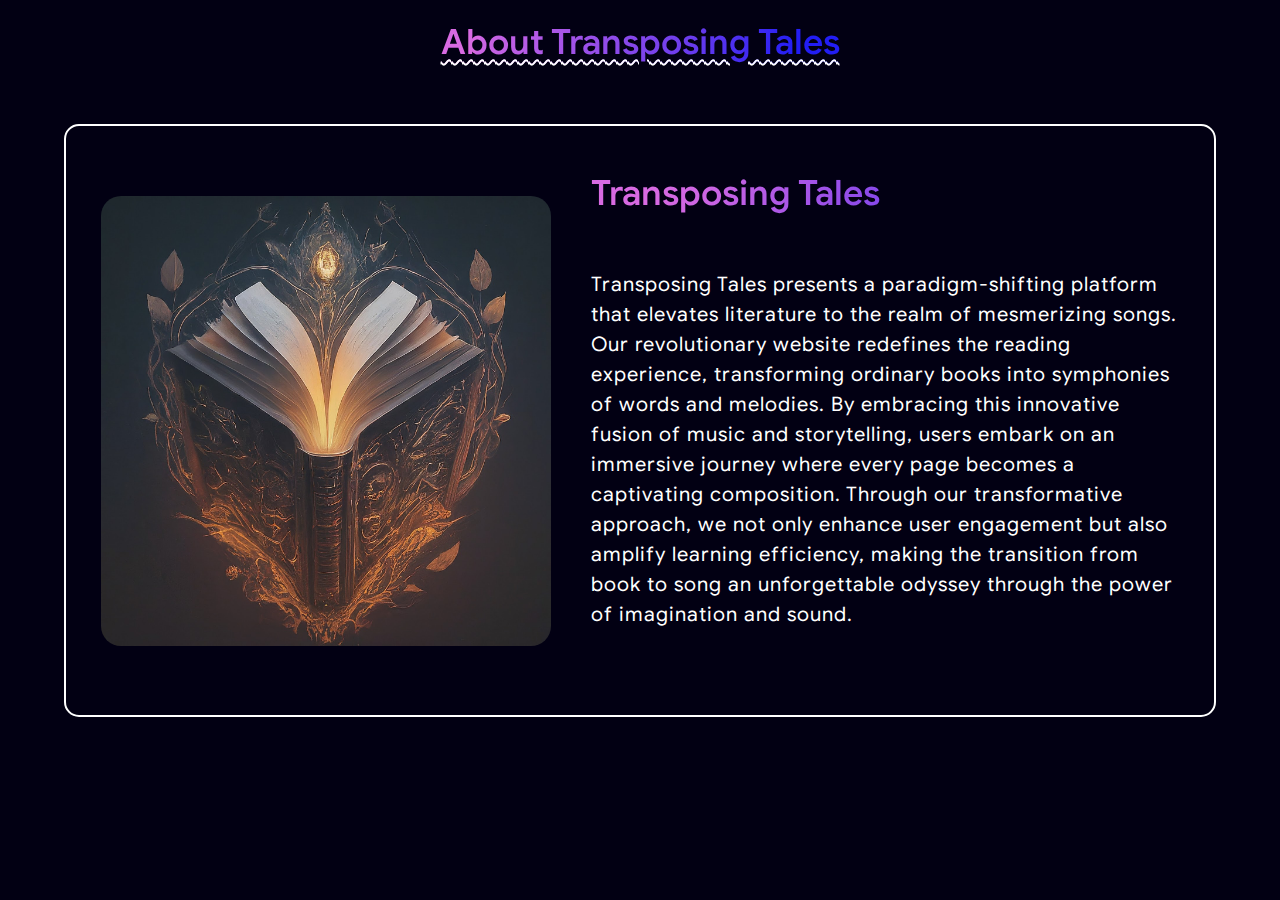
<file: About.html>
<!DOCTYPE html>
<html lang="en">
<head>
    <meta charset="UTF-8">
    <meta name="viewport" content="width=device-width, initial-scale=1.0">
    <title>About Us</title>
    <link rel="preconnect" href="https://fonts.googleapis.com">
    <link rel="preconnect" href="https://fonts.gstatic.com" crossorigin>
    <link href="https://fonts.googleapis.com/css2?family=Poppins:wght@100;200;300;400;500;600;700;800;900&display=swap" rel="stylesheet">
  
    <link rel="stylesheet" href="styles/About.css">

</head>
<body>
    <div class="heading">
        <h1>About Transposing Tales</h1>
    </div>
    <div class="container">
        <section class="about">
            <div class="about-image">
                <img src="./images/logo1.jpg">
            </div>
            <div class="about-content">
                <h2>Transposing Tales</h2>
                <p>Transposing Tales presents a paradigm-shifting platform that elevates literature to the realm of mesmerizing songs. Our revolutionary website redefines the reading experience, transforming ordinary books into symphonies of words and melodies. By embracing this innovative fusion of music and storytelling, users embark on an immersive journey where every page becomes a captivating composition. Through our transformative approach, we not only enhance user engagement but also amplify learning efficiency, making the transition from book to song an unforgettable odyssey through the power of imagination and sound.</p>
                
            </div>
        </section>
    </div>
</body>
</html>
</file>
<file: styles/About.css>
*{
    margin:0px;
    padding:0px;
    box-sizing:border-box;
    font-family: "googlesans";
}
body{
    margin: 0;
    padding: 0;
    font-family: "googlesans";
    background: #020013;
    background-size: cover;
    background-position: center;
    align-items: center;
    justify-content: center;
    color: white;
}
@font-face {
    font-family: 'googlesans';
    src: url('../fonts/google-sans.woff2');
}

::-webkit-scrollbar {
    width: 1px;
    height: 5px;
}

::-webkit-scrollbar-track {
    background: white;
}

::-webkit-scrollbar-thumb {
    background: rgb(253, 111, 158);
    background-size: cover;
    border-radius: 2px;
    border: none;
}

.heading{
    width:90%;
    display:flex;
    justify-content: center;
    align-items:center;
    flex-direction:column;
    text-align:center;
    margin:20px auto;
    font-weight:700;
}
.heading h1{
    font-size:50px;
    color:#000;
    font-size: 35px;
    font-weight: 600;
    -webkit-text-fill-color: transparent;
    background: linear-gradient(107deg, #d86ae2 10.76%, #cd65e3 0, #6b3ced 61.63%, #221df4 88.29%);
    background-clip: text;
    -webkit-background-clip: text;
    position: relative;
    margin-bottom: 40px;
    text-decoration: underline wavy white 2px;
    text-underline-offset: 5px;
}

.container{
    width:90%;
    margin:0 auto;
    padding: 35px 35px;
    border-radius: 15px;
    border: 2px solid white;
}
.about{
    display:flex;
    justify-content:space-between;
    align-items:center;
    flex-wrap:wrap;
}
.about-image{
    width: 450px;
    margin-right:40px;
    overflow:hidden;
    border-radius: 20px;
}
.about-image img{
    max-width: 100%;
    display:block;
    transition:0.5s ease;
}
.about-image:hover img{
    transform: scale(1.1);
}
.about-content{
    flex:1;
}
.about-content h2{
    font-size: 30px;
    margin-top: 10px;
    font-size:50px;
    color:#000;
    font-size: 35px;
    font-weight: 600;
    -webkit-text-fill-color: transparent;
    background: linear-gradient(107deg, #d86ae2 10.76%, #cd65e3 20%, #6b3ced 61.63%, #221df4 68.29%);
    background-clip: text;
    -webkit-background-clip: text;
    position: relative;
}
.about-content p{
    font-size: 20px;
    line-height: 1.5;
    letter-spacing: 1px;
    color:#fff;
    margin-top: 55px;
    margin-bottom: 50px;
}
.about-content .read-more{
    background: rgb(255, 109, 158);
    width:160px;
    border:none;
    outline:none;
    cursor: pointer;
    color:#fff;
    height: 40px;
    font-size: 21px;
    border-radius:30px;
    box-shadow:0px 3px 150px 0px  rgb(255, 109, 158);
    transition: 0.3s ease;
}
</file>
